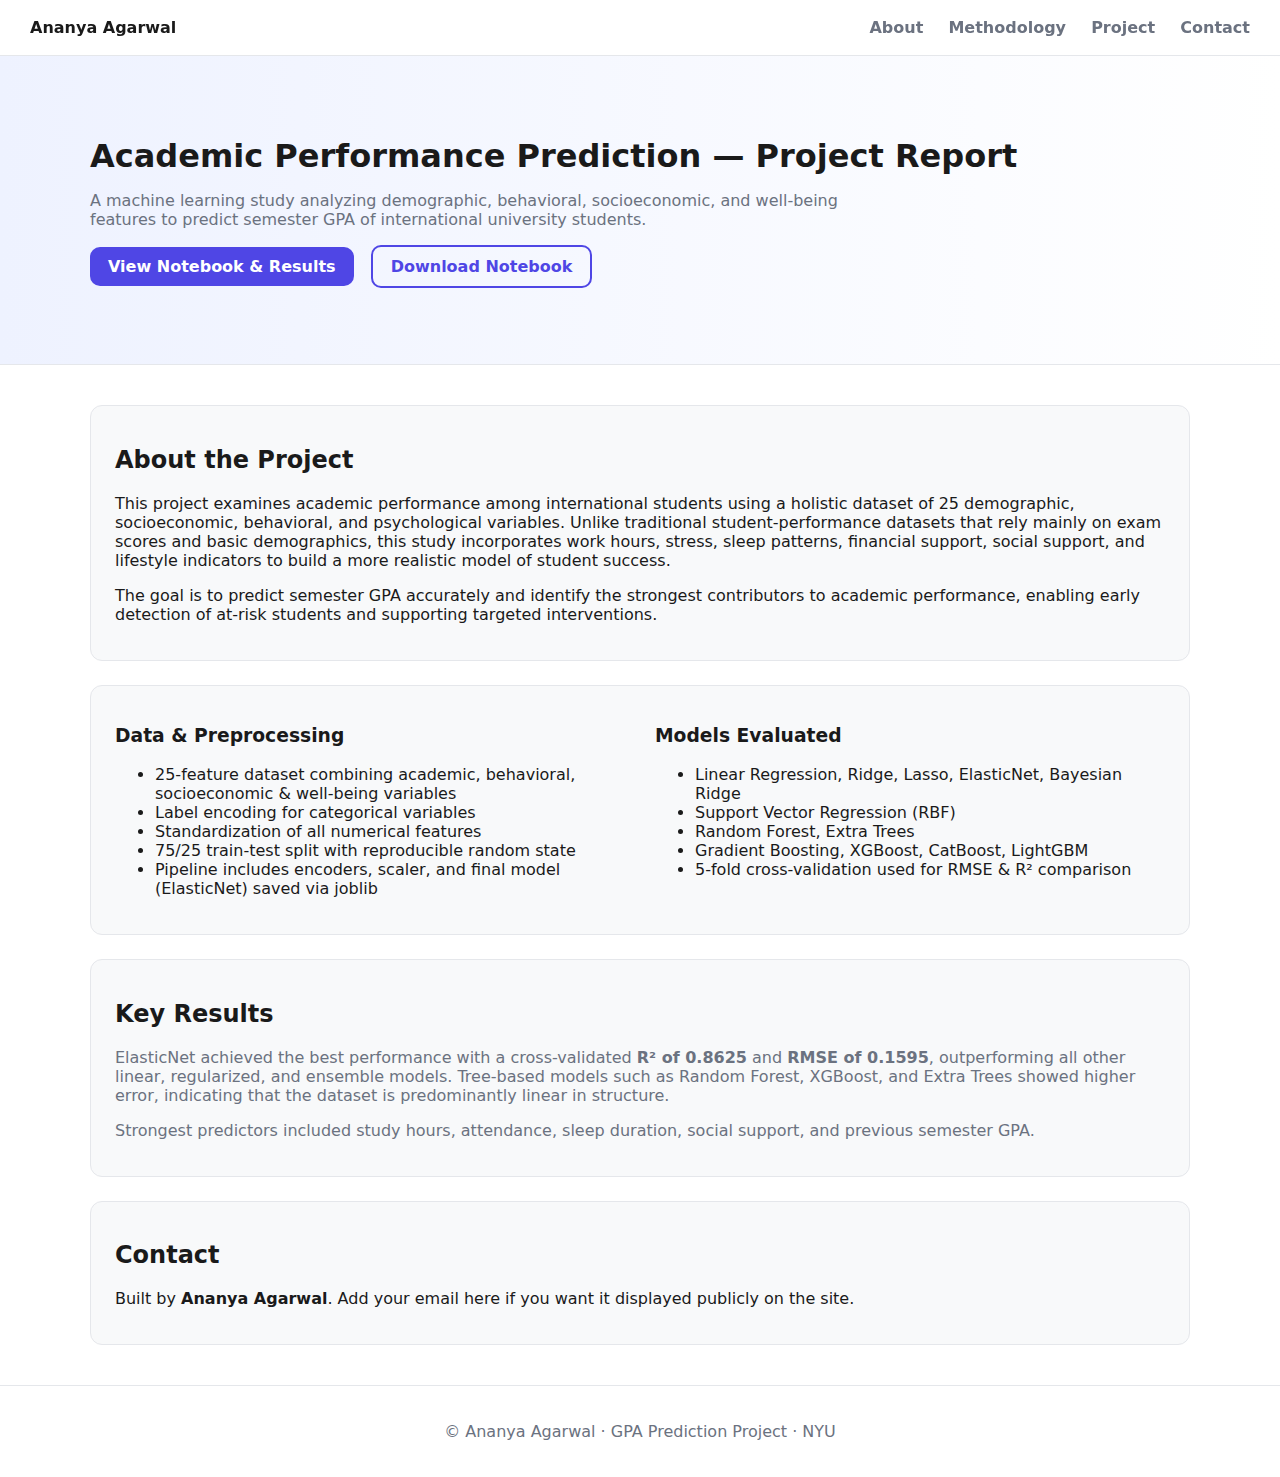
<file: index.html>
<!doctype html>
<html lang="en">
<head>
<meta charset="utf-8"/>
<meta name="viewport" content="width=device-width,initial-scale=1"/>
<title>Ananya Agarwal — ML Project Report</title>

<style>
/* ---------- LIGHT THEME VARIABLES ---------- */
:root{
  --bg:#ffffff;
  --card:#f8f9fa;
  --text:#1a1a1a;
  --muted:#6b7280;
  --accent:#4f46e5;
  --border:#e5e7eb;
  --radius:12px;
  --maxw:1100px;
  font-family: Inter, ui-sans-serif, system-ui;
}

/* ---------- GENERAL LAYOUT ---------- */
body{
  margin:0;
  background:var(--bg);
  color:var(--text);
}

/* ---------- NAVIGATION ---------- */
.nav{
  display:flex;
  justify-content:space-between;
  align-items:center;
  padding:18px 30px;
  border-bottom:1px solid var(--border);
  background:#ffffffaa;
  backdrop-filter:blur(8px);
}

.nav a{
  text-decoration:none;
  color:var(--text);
  font-weight:600;
}

.nav-right a{
  margin-left:20px;
  color:var(--muted);
}

.nav-right a:hover{
  color:var(--accent);
}

.brand{
  font-weight:700;
  color:var(--accent);
}

/* ---------- HERO SECTION ---------- */
.hero{
  padding:60px 20px;
  background:linear-gradient(90deg, #eef2ff, #ffffff);
  border-bottom:1px solid var(--border);
}

.hero-inner{
  max-width:var(--maxw);
  margin:auto;
}

.hero h1{
  font-size:32px;
  margin-bottom:10px;
}

.lead{
  color:var(--muted);
  max-width:800px;
}

.cta .btn{
  margin-right:12px;
}

/* ---------- BUTTONS ---------- */
.btn{
  display:inline-block;
  padding:10px 18px;
  border-radius:10px;
  background:var(--accent);
  color:white;
  font-weight:600;
  text-decoration:none;
}

.btn:hover{
  opacity:0.95;
}

.btn.ghost{
  background:transparent;
  color:var(--accent);
  border:2px solid var(--accent);
}

/* ---------- MAIN CONTENT ---------- */
.container{
  max-width:var(--maxw);
  margin:40px auto;
  padding:0 20px;
}

.card{
  background:var(--card);
  padding:20px 24px;
  border-radius:var(--radius);
  border:1px solid var(--border);
  margin-bottom:24px;
}

.two-col{
  display:grid;
  grid-template-columns:1fr 1fr;
  gap:30px;
}

.highlights p{
  color:var(--muted);
}

@media(max-width:800px){
  .two-col{
    grid-template-columns:1fr;
  }
}

/* ---------- FOOTER ---------- */
.footer{
  text-align:center;
  padding:20px;
  color:var(--muted);
  border-top:1px solid var(--border);
  margin-top:40px;
}
</style>
</head>

<body>

<nav class="nav">
  <a href="#" class="brand">Ananya Agarwal</a>
  <div class="nav-right">
    <a href="#about">About</a>
    <a href="#method">Methodology</a>
    <a href="project.html">Project</a>
    <a href="#contact">Contact</a>
  </div>
</nav>

<header class="hero">
  <div class="hero-inner">
    <h1>Academic Performance Prediction — Project Report</h1>
    <p class="lead">
      A machine learning study analyzing demographic, behavioral, socioeconomic, and well-being 
      features to predict semester GPA of international university students.
    </p>
    <p class="cta">
      <a class="btn" href="project.html">View Notebook & Results</a>
      <a class="btn ghost" href="ML_Project_Notebook.ipynb" download>Download Notebook</a>
    </p>
  </div>
</header>

<main class="container">

  <section id="about" class="card">
    <h2>About the Project</h2>
    <p>
      This project examines academic performance among international students using a holistic dataset 
      of 25 demographic, socioeconomic, behavioral, and psychological variables. 
      Unlike traditional student-performance datasets that rely mainly on exam scores and basic demographics, 
      this study incorporates work hours, stress, sleep patterns, financial support, social support, and 
      lifestyle indicators to build a more realistic model of student success.
    </p>
    <p>
      The goal is to predict semester GPA accurately and identify the strongest contributors to academic 
      performance, enabling early detection of at-risk students and supporting targeted interventions.
    </p>
  </section>

  <section id="method" class="card two-col">

    <div>
      <h3>Data & Preprocessing</h3>
      <ul>
        <li>25-feature dataset combining academic, behavioral, socioeconomic & well-being variables</li>
        <li>Label encoding for categorical variables</li>
        <li>Standardization of all numerical features</li>
        <li>75/25 train-test split with reproducible random state</li>
        <li>Pipeline includes encoders, scaler, and final model (ElasticNet) saved via joblib</li>
      </ul>
    </div>

    <div>
      <h3>Models Evaluated</h3>
      <ul>
        <li>Linear Regression, Ridge, Lasso, ElasticNet, Bayesian Ridge</li>
        <li>Support Vector Regression (RBF)</li>
        <li>Random Forest, Extra Trees</li>
        <li>Gradient Boosting, XGBoost, CatBoost, LightGBM</li>
        <li>5-fold cross-validation used for RMSE & R² comparison</li>
      </ul>
    </div>

  </section>

  <section class="card highlights">
    <h2>Key Results</h2>
    <p>
      ElasticNet achieved the best performance with a cross-validated 
      <strong>R² of 0.8625</strong> and <strong>RMSE of 0.1595</strong>, outperforming all other linear, 
      regularized, and ensemble models.  
      Tree-based models such as Random Forest, XGBoost, and Extra Trees showed higher error, 
      indicating that the dataset is predominantly linear in structure.
    </p>
    <p>
      Strongest predictors included study hours, attendance, sleep duration, social support, 
      and previous semester GPA.
    </p>
  </section>

  <section class="card" id="contact">
    <h2>Contact</h2>
    <p>
      Built by <strong>Ananya Agarwal</strong>.  
      Add your email here if you want it displayed publicly on the site.
    </p>
  </section>

</main>

<footer class="footer">
  <p>© Ananya Agarwal · GPA Prediction Project · NYU</p>
</footer>

</body>
</html>
</file>
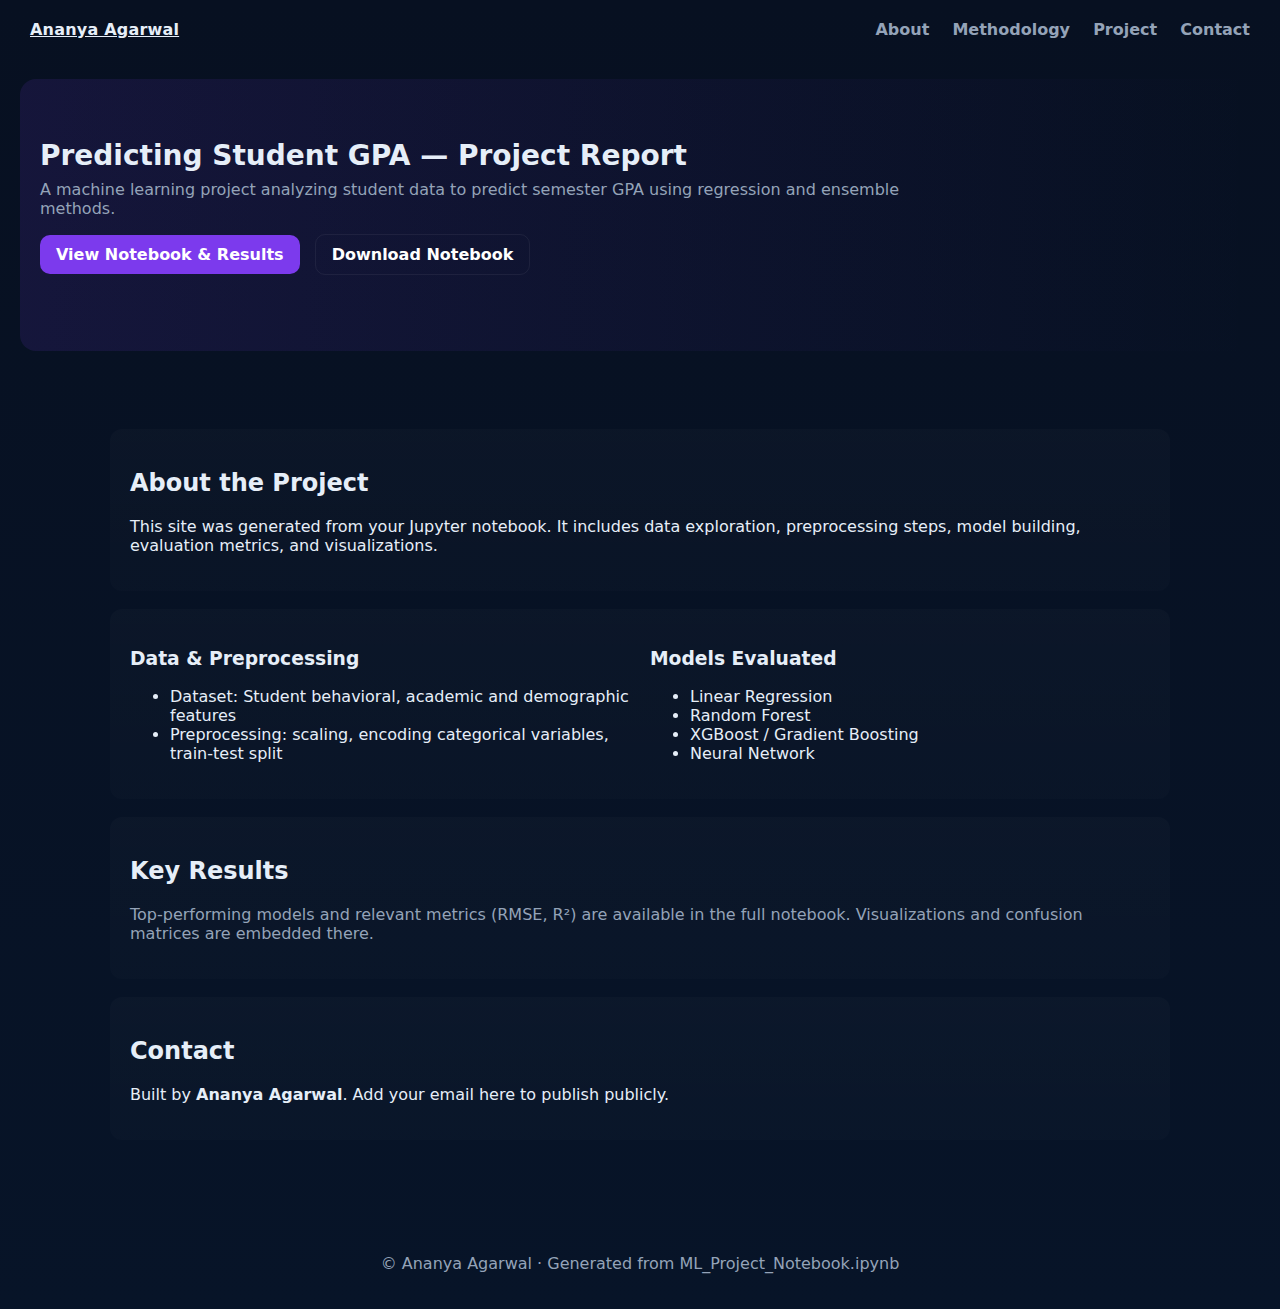
<file: ML_project_site/index.html>
<!doctype html>
<html lang="en">
<head>
<meta charset="utf-8"/>
<meta name="viewport" content="width=device-width,initial-scale=1"/>
<title>Ananya Agarwal — ML Project Report</title>
<link rel="stylesheet" href="assets/style.css">
</head>
<body class="site">
<nav class="nav">
  <a href="#" class="brand">Ananya Agarwal</a>
  <div class="nav-right">
    <a href="#about">About</a>
    <a href="#method">Methodology</a>
    <a href="project.html">Project</a>
    <a href="#contact">Contact</a>
  </div>
</nav>

<header class="hero">
  <div class="hero-inner">
    <h1>Predicting Student GPA — Project Report</h1>
    <p class="lead">A machine learning project analyzing student data to predict semester GPA using regression and ensemble methods.</p>
    <p class="cta">
      <a class="btn" href="project.html">View Notebook & Results</a>
      <a class="btn ghost" href="ML_Project_Notebook.ipynb" download>Download Notebook</a>
    </p>
  </div>
</header>

<main class="container">
  <section id="about" class="card">
    <h2>About the Project</h2>
    <p>This site was generated from your Jupyter notebook. It includes data exploration, preprocessing steps, model building, evaluation metrics, and visualizations.</p>
  </section>

  <section id="method" class="card two-col">
    <div>
      <h3>Data & Preprocessing</h3>
      <ul>
        <li>Dataset: Student behavioral, academic and demographic features</li>
        <li>Preprocessing: scaling, encoding categorical variables, train-test split</li>
      </ul>
    </div>
    <div>
      <h3>Models Evaluated</h3>
      <ul>
        <li>Linear Regression</li>
        <li>Random Forest</li>
        <li>XGBoost / Gradient Boosting</li>
        <li>Neural Network</li>
      </ul>
    </div>
  </section>

  <section class="card highlights">
    <h2>Key Results</h2>
    <p>Top-performing models and relevant metrics (RMSE, R²) are available in the full notebook. Visualizations and confusion matrices are embedded there.</p>
  </section>

  <section class="card" id="contact">
    <h2>Contact</h2>
    <p>Built by <strong>Ananya Agarwal</strong>. Add your email here to publish publicly.</p>
  </section>
</main>

<footer class="footer">
  <p>© Ananya Agarwal · Generated from ML_Project_Notebook.ipynb</p>
</footer>
</body>
</html>
</file>
<file: ML_project_site/assets/style.css>
/* assets/style.css - simple elegant portfolio styling */
:root{
  --bg:#0f1724;
  --card:#0b1220;
  --muted:#94a3b8;
  --accent:#7c3aed;
  --glass: rgba(255,255,255,0.03);
  --maxw:1100px;
  --radius:12px;
}
*{box-sizing:border-box}
body.site{
  margin:0;
  font-family: Inter,ui-sans-serif,system-ui,-apple-system,"Segoe UI",Roboto,"Helvetica Neue",Arial;
  background: linear-gradient(180deg,#071021 0%, #071428 100%);
  color:#e6eef8;
  -webkit-font-smoothing:antialiased;
}
a{color:inherit}
.container{max-width:var(--maxw);margin:40px auto;padding:20px}
.nav{display:flex;align-items:center;justify-content:space-between;padding:20px 30px;background:transparent}
.brand{font-weight:700;letter-spacing:0.2px}
.nav-right a{margin-left:18px;text-decoration:none;color:var(--muted);font-weight:600}
.nav-right a.active{color:var(--accent)}
.hero{padding:60px 20px;background:linear-gradient(90deg, rgba(124,58,237,0.12), rgba(2,6,23,0.0));border-radius:16px;margin:20px}
.hero-inner{max-width:900px}
.hero h1{margin:0 0 8px;font-size:28px}
.lead{color:var(--muted);margin-top:6px}
.cta .btn{margin-right:10px}
.btn{display:inline-block;padding:10px 16px;border-radius:10px;background:var(--accent);color:white;text-decoration:none;font-weight:700}
.btn.ghost{background:transparent;border:1px solid rgba(255,255,255,0.06)}
.card{background:linear-gradient(180deg, rgba(255,255,255,0.02), rgba(255,255,255,0.01));padding:20px;border-radius:12px;margin:18px 0}
.two-col{display:grid;grid-template-columns:1fr 1fr;gap:20px;align-items:start}
.highlights p{color:var(--muted)}
.notebook{margin-top:18px;background:var(--glass);padding:18px;border-radius:10px;color:#cfe7ff}
.footer{padding:20px;text-align:center;color:var(--muted)}
.download .btn{margin-right:12px;margin-top:8px}
@media(max-width:800px){
  .two-col{grid-template-columns:1fr}
  .nav{padding:12px}
  .hero h1{font-size:22px}
}
</file>
